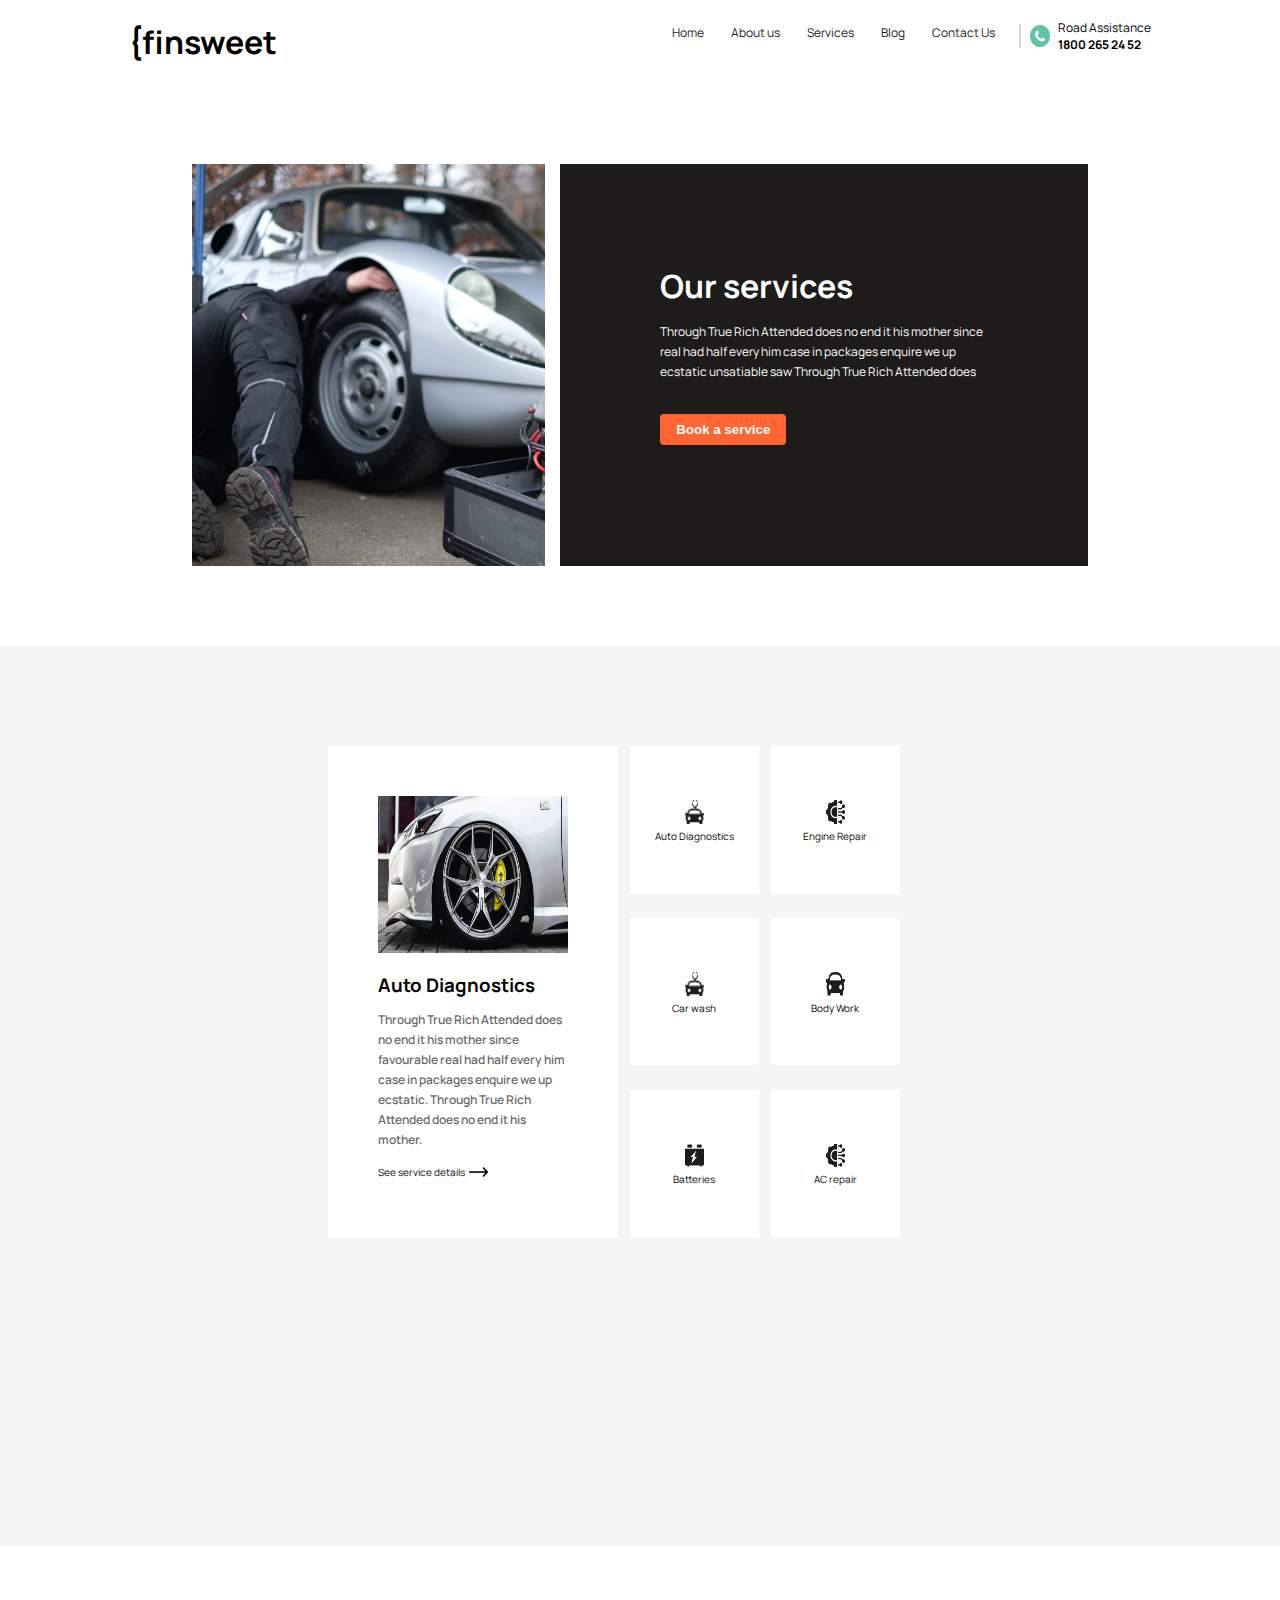
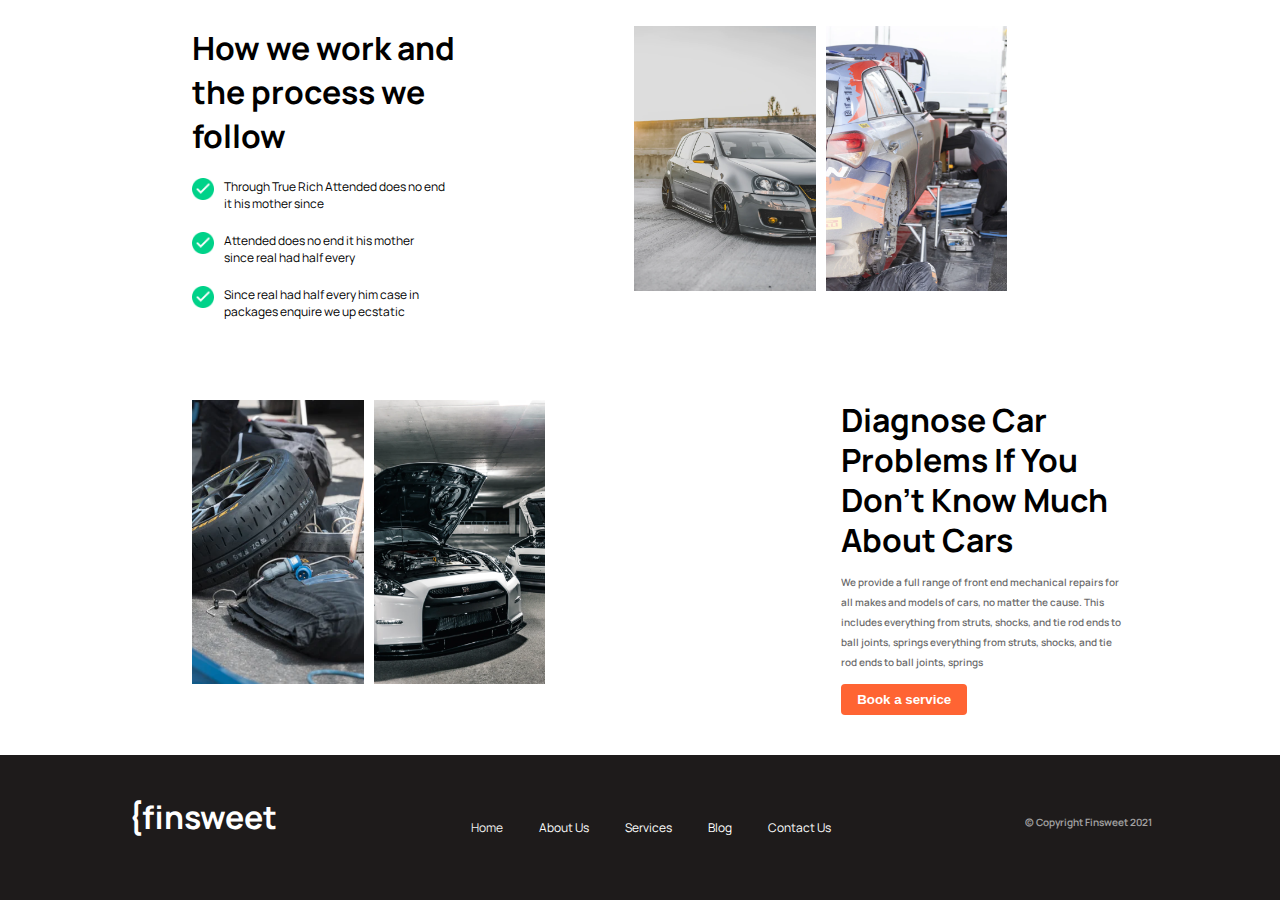
<file: services.html>
<!DOCTYPE html>
<html lang="en">

<head>
    <meta charset="UTF-8">
    <meta http-equiv="X-UA-Compatible" content="IE=edge">
    <meta name="viewport" content="width=device-width, initial-scale=1.0">
    <title>Service Page</title>
    <link rel="stylesheet" href="css/services.css">
    <link rel="shortcut icon" href="img/favicon.ico" type="image/x-icon">
    <link rel="preconnect" href="https://fonts.googleapis.com">
    <link rel="preconnect" href="https://fonts.gstatic.com" crossorigin>
    <link href="https://fonts.googleapis.com/css2?family=Manrope:wght@300;400;800&display=swap" rel="stylesheet">
</head>

<body>


    <!--*********************** First Page Section ****************************-->
    <div class="main__header">
        <div class="logo">
            <h1>
                <a href="#">{finsweet</a></h1>
        </div>

        <header>
            <div class="nav-bar" id="nav-bar">
                <ul>
                    <li><a href="index.html">Home</a></li>
                    <li><a href="#">About us</a></li>
                    <li><a href="#">Services</a></li>
                    <li><a href="#">Blog</a></li>
                    <li><a href="#">Contact Us</a></li>
                </ul>
                <!-- <img src="img/Line.png" alt="vertical-line" width="2px" height="24px"> -->
            </div>

            <div class="road-assistance">
                <img src="img/Line.png" alt="vertical-line" width="2px" height="24px">
                <img src="img/Assistance Icon.png" alt="call logo" width="15%" height="40%">
                <p>Road Assistance<br><b>1800 265 24 52</b></p>
            </div>
        </header>
    </div>
    <div id="first-hero-section">
        <div class="left-img-section">
            <img src="/img/servicepage-img1.png" alt="man at work image" width="210%" height="100%">
        </div>
        <div class="text-hero-section">
            <h1>Our services</h1>
            <p>Through True Rich Attended does no end it his mother since real had half every him case in packages enquire we up ecstatic unsatiable saw Through True Rich Attended does </p>
            <button type="submit" class="booking-btn">Book a service</button>
        </div>
    </div>


    <!--************************ Auto Section *************************-->

    <div id="auto-bg-section">
        <div class="auto-main-section">
            <div class="auto-left-section">
                <img src="/img/auto diagnostics.png" alt="auto diagnostics" width="100%" height="40%">
                <h3>Auto Diagnostics</h3>
                <p class="auto-paragraph">Through True Rich Attended does no end it his mother since favourable real had half every him case in packages enquire we up ecstatic. Through True Rich Attended does no end it his mother. </p>
                <div class="last-p">
                    <p>See service details</p>
                    <img src="img/right-arrow.png" alt="arrow" width="10%" height="20" id="service-details">
                </div>
            </div>
            <div id="offer-boxes">

                <div class="box">
                    <img src="img/Diagnostics.png" class="img-box" alt="Diagnostics" width="15%" height="60%"></p>
                    <p>Auto Diagnostics</p>
                </div>

                <div class="box">
                    <img src="img/Engine Repair.png" alt="Engine Repair" width="15%" height="60%">
                    <p>Engine Repair</p>
                </div>

                <div class="box">
                    <img src="img/car wash .png" alt="car wash" width="15%" height="60%">
                    <p>Car wash</p>
                </div>

                <div class="box">
                    <img src="img/Bodywork.png" alt="Bodywork" width="15%" height="60%">
                    <p>Body Work</p>
                </div>

                <div class="box">
                    <img src="img/Batteries.png" alt="Batteries" width="15%" height="60%">
                    <p>Batteries</p>
                </div>

                <div class="box">
                    <img src="img/ac repair.png" alt="ac repair" width="15%" height="60%">
                    <p>AC repair</p>
                </div>


            </div>
        </div>
    </div>

    <!--********************* Know More Section ********************-->
    <div id="knowhow-main-section1">
        <div class="knowhow-topleft-section">
            <h1>How we work and the process we follow</h1>
            <div class="checkmark">
                <img src="img/Checkmark.png" alt="Checkmark" class="checkmark-img">
                <p>Through True Rich Attended does no end it his mother since</p>
            </div>
            <div class="checkmark">
                <img src="img/Checkmark.png" alt="Checkmark" class="checkmark-img">
                <p>Attended does no end it his mother since real had half every</p>
            </div>

            <div class="checkmark">
                <img src="img/Checkmark.png" alt="Checkmark" class="checkmark-img">
                <p>Since real had half every him case in packages enquire we up ecstatic</p>
            </div>

        </div>

        <div class="knowhow-topright">
            <img src="img/know-more-img1.png" alt="vehicle" width="40%" height="90%">
            <img src="img/know-more-img2.png" alt="diagnostics vehicle" width="40%" height="90%">
        </div>
    </div>

    <div id="knowhow-main-section2">
        <div class="knowhow-bottomleft">
            <img src="/img/know-more-img3.png" alt="car tyres">
            <img src="/img/know-more-img4.png" alt="opened car bonnet">
        </div>
        <div class="knowhow-bottom-right">
            <h1>Diagnose Car Problems If You Don’t Know Much About Cars</h1>
            <p>We provide a full range of front end mechanical repairs for all makes and models of cars, no matter the cause. This includes everything from struts, shocks, and tie rod ends to ball joints, springs everything from struts, shocks, and tie rod
                ends to ball joints, springs</p>
            <button type="submit">Book a service</button>
        </div>
    </div>


    <!--******************************** Footer Section*********************************-->
    <div class="main-footer ">
        <div class="main-subfooter ">
            <div class="logo ">
                <h1>{finsweet</h1>
            </div>
            <div class="section-location ">
                <ul>
                    <li><a href="index.html">Home</a></li>
                    <li class="about-us ">About Us</li>
                    <li class="services ">Services</li>
                    <li class="blog ">Blog</li>
                    <li class="contact-us ">Contact Us</li>
                </ul>
            </div>
            <div class="copyright ">
                <p>&copy; Copyright Finsweet 2021</p>
            </div>
        </div>
    </div>
</body>

</html>
</file>
<file: css/services.css>
* {
    box-sizing: border-box;
    margin: 0;
    padding: 0;
}

body {
    font-family: 'Manrope';
}


/* First-section 
---------------------------------------------*/

header {
    display: flex;
    justify-content: flex-end;
    gap: 12px;
}

.logo a {
    text-decoration: none;
    color: #000;
}

.main__header {
    display: flex;
    justify-content: space-between;
    padding: 20px 10%;
}

.nav-bar ul li {
    list-style: none;
    display: inline-block;
    padding: 4px 12px;
    font-size: 12px;
}

.nav-bar ul li a:hover {
    background-color: rgb(255, 100, 51, 0.8);
    border-radius: 4px;
    padding: 12px 4px;
}

.nav-bar ul li a {
    text-decoration: none;
    color: #1E1B1B;
}

.road-assistance {
    display: flex;
    justify-content: space-evenly;
    align-items: center;
    margin-top: -12px;
    gap: 8px;
}

.road-assistance p {
    font-size: 12px;
    padding: 10px 0;
}

#first-hero-section {
    width: 70%;
    margin: 80px auto;
    display: flex;
    justify-content: space-between;
    gap: 200px;
}

.left-img-section h1 {
    width: 80%;
    margin-top: 80PX;
}

.text-hero-section {
    background-color: #1E1B1B;
    color: #fff;
    padding: 100px;
}

.text-hero-section p {
    font-size: 12px;
    width: 100%;
    margin: 14px 0;
    line-height: 20px;
}

.booking-btn {
    background-color: #FF6433;
    color: #fff;
    padding: 8px 16px;
    margin: 18px 0;
    border-style: none;
    border-radius: 4px;
    cursor: pointer;
    font-weight: 600;
}

.booking-btn:hover {
    background-color: rgb(255, 100, 51, 0.8);
}


/* Auto Diagnostics Section 
-------------------------------------------*/

#auto-bg-section {
    background-color: #F5F5F5;
    height: 100vh;
}

.auto-main-section {
    width: 80%;
    margin: 0 auto;
    display: flex;
    justify-content: flex-start;
    gap: 12px;
    padding-left: 200px;
}

.auto-left-section {
    background-color: #fff;
    width: 40%;
    /* height: 40%; */
    margin-top: 100px;
    padding: 50px;
}

.auto-paragraph {
    width: 100%;
    font-size: 12px;
    font-weight: 600;
    opacity: 0.6;
    line-height: 20px;
    margin-top: 12px;
}

.last-p p {
    font-size: 10px;
}

.last-p {
    display: flex;
    justify-content: flex-start;
    align-items: center;
    gap: 4px;
    margin-top: 12px;
}

#service-details {
    cursor: pointer;
}

.box {
    text-align: center;
    background-color: #fff;
    width: 40%;
    height: 30%;
    padding: 54px 0;
}

.box p {
    font-size: 10px;
}

#offer-boxes {
    margin-top: 100px;
    margin-right: 200px;
    display: flex;
    flex-wrap: wrap;
    column-gap: 12px;
    row-gap: 24px;
}

.box:hover {
    background-color: #FF6433;
}

.auto-left-section h3 {
    margin-top: 14px;
}


/* Knowhow Page Section
----------------------------------------------*/

#knowhow-main-section1 {
    width: 70%;
    margin: 80px auto;
    display: flex;
    justify-content: space-between;
}

.knowhow-topleft-section h1 {
    width: 70%;
}

.checkmark {
    font-size: 12px;
    font-weight: 400;
    display: flex;
    justify-content: flex-start;
    gap: 10px;
    margin-top: 20px;
}

.checkmark p {
    width: 50%;
}

.checkmark-img {
    width: 5%;
    height: 20%;
}

.knowhow-topright {
    display: flex;
    justify-content: flex-start;
    gap: 10px;
}

#knowhow-main-section2 {
    width: 70%;
    margin: 40px auto;
    display: flex;
    justify-content: space-between;
}

.knowhow-bottomleft {
    width: 70%;
}

.knowhow-bottomleft {
    width: 150%;
    display: flex;
    justify-content: flex-start;
    gap: 10px;
}

.knowhow-bottom-right h1 {
    width: 70%;
    margin-left: 220px;
    line-height: 40px;
}

.knowhow-bottom-right p {
    font-weight: 600;
    font-size: 10px;
    opacity: 0.6;
    width: 60%;
    margin-left: 220px;
    margin-top: 12px;
    line-height: 20px;
}

.knowhow-bottom-right button {
    margin-left: 220px;
    margin-top: 12px;
    background-color: #FF6433;
    color: #fff;
    padding: 8px 16px;
    border-style: none;
    border-radius: 4px;
    cursor: pointer;
    font-weight: 600;
}

.knowhow-bottom-right button:hover {
    background-color: rgb(255, 100, 51, 0.8);
}

.knowhow-bottomleft img {
    width: 40%;
    height: 90%;
}


/* In touch-Section 
---------------------------------------*/

.intouch-section {
    min-width: 100vh;
    display: flex;
    flex-direction: row;
    background-color: red;
}

.rectangle {
    background-color: #FF6433;
    min-width: 300px;
    height: 502px;
    position: relative;
}

.rectangle h3 {
    font-size: 40px;
    margin-top: 100px;
    margin-left: 8px;
    padding: 0 40px;
    color: #fff;
}

.vehicle img {
    width: 120%;
    height: 502px;
}

.tools img {
    width: 100%;
    height: 502px;
}

.forth-section {
    min-width: 60%;
    padding: 30px;
    background-color: #F2F2F2;
    display: flex;
    justify-content: space-evenly;
    align-items: center;
}

.forth-section h1 {
    font-size: 36px;
    color: #661CE7;
}

.forth-section p {
    font-weight: 400;
    opacity: 0.6;
}


/* Contact-us Section
-------------------------------------- */

.contactus-section {
    background-color: rgb(29, 27, 27, 0.9);
}

.contactus-subsection {
    width: 80%;
    margin: 0 auto;
    padding: 100px 0;
    display: flex;
    justify-content: space-evenly;
}

.leftside h2 {
    color: #fff;
    width: 60%;
}

.socialmedia-icons {
    padding-top: 40px;
    width: 50%;
    display: flex;
    justify-content: space-between;
}

.facebook-icon {
    cursor: pointer;
}

.twitter-icon {
    cursor: pointer;
}

.instagram-icon {
    cursor: pointer;
}

.linkedin-icon {
    cursor: pointer;
}

.rightside-p {
    color: #fff;
    line-height: 32px;
}

.p-opacity {
    font-size: 12px;
    font-weight: 600;
    opacity: 0.6;
}


/* Footer 
---------------------------*/

.main-footer {
    background-color: #1E1B1B;
}

.main-subfooter {
    width: 80%;
    margin: 0 auto;
    padding: 40px 0;
    display: flex;
    justify-content: space-between;
}

.logo h1 {
    color: #fff;
    cursor: pointer;
}

.section-location {
    color: #fff;
}

.section-location ul {
    font-size: 12px;
    list-style: none;
    display: flex;
    justify-content: space-between;
    column-gap: 12px;
}

.section-location ul li {
    margin: 12px 0;
    padding: 12px;
}

.section-location a {
    text-decoration: none;
    color: #F2F2F2;
}

.section-location a:focus {
    color: #FF6433;
}

.section-location li:hover {
    background-color: rgb(255, 100, 51, 0.8);
    border-radius: 4px;
    transition: 0.5s;
}

.home {
    cursor: pointer;
}

.about-us {
    cursor: pointer;
}

.services {
    cursor: pointer;
}

.blog {
    cursor: pointer;
}

.contact-us {
    cursor: pointer;
}

.copyright {
    margin: 10px 0;
    color: #fff;
    font-size: 10px;
    font-weight: 600;
    opacity: 0.6;
    margin: 20px 0;
}
</file>
